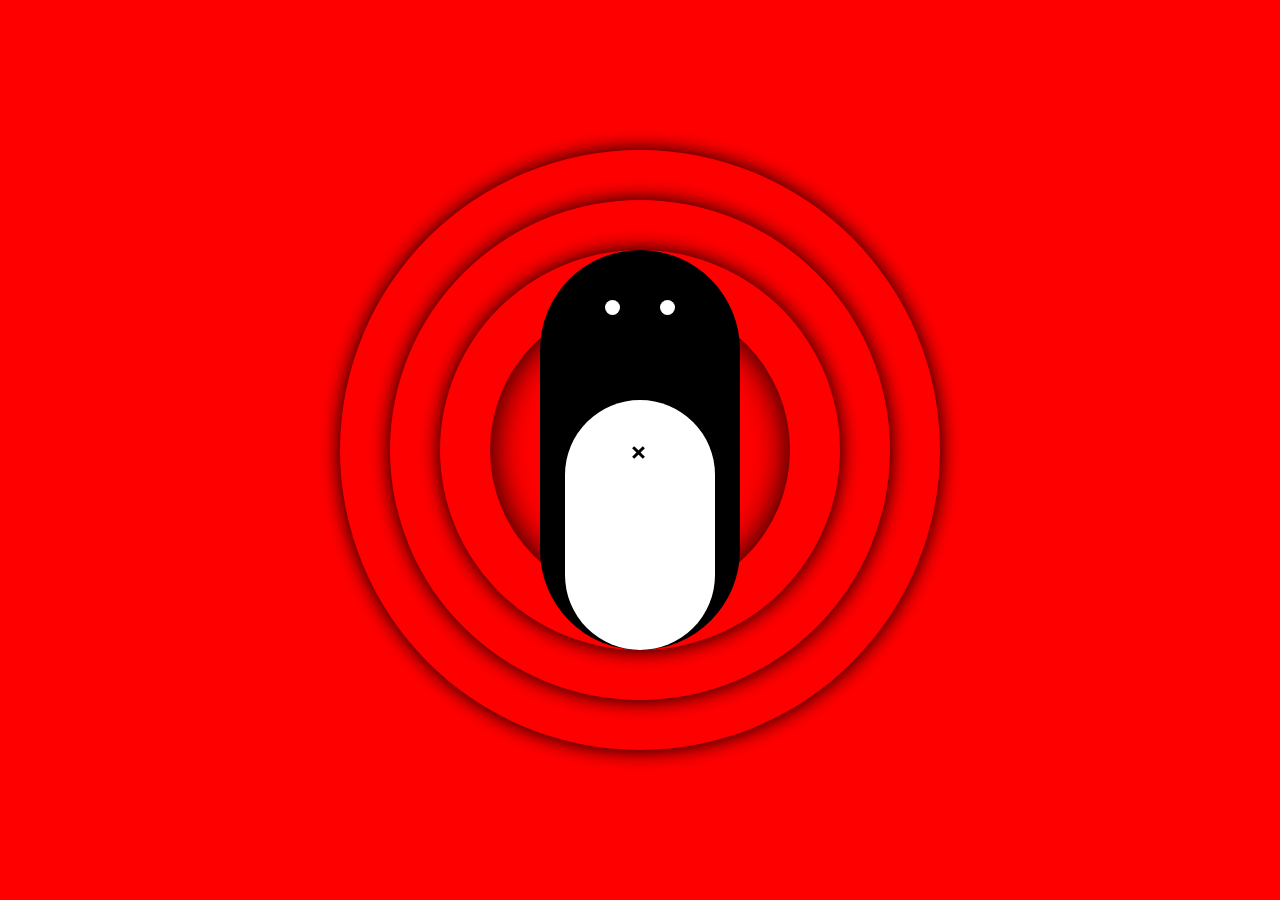
<file: index.html>
<!DOCTYPE html>
<html lang="fr">

<head>
    <meta charset="UTF-8">
    <meta name="viewport" content="width=device-width, initial-scale=1.0">
    <link href="/style.css" rel="stylesheet" />
    <title>Evaluation Ronan</title>
</head>

<body>
    <section class="premier-cercle">
        <div class="quatre-cercle">
            <div class="pingouin">
                <div class="ventre"></div>
            </div>
        </div>
    </section>
</body>

</html>
</file>
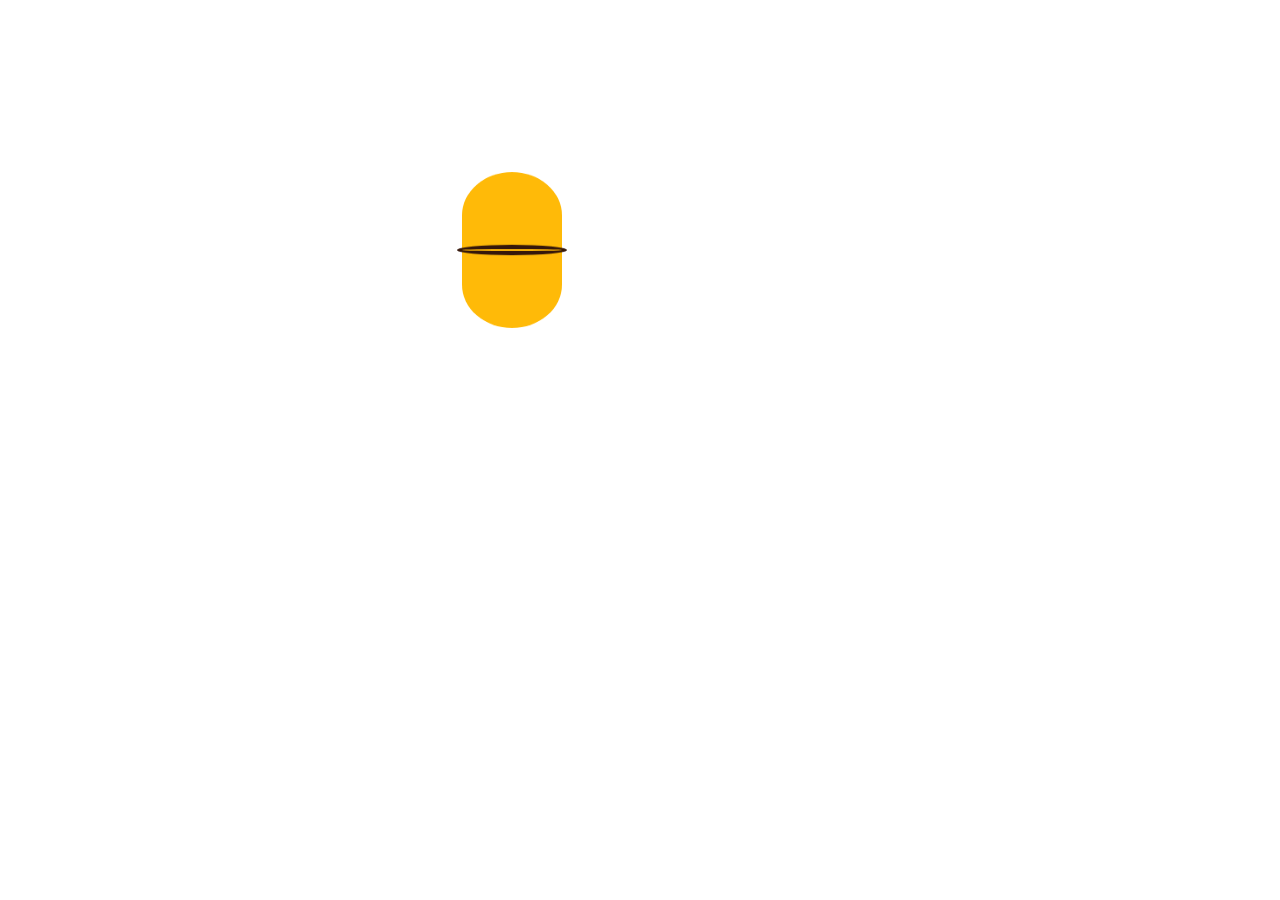
<file: test.html>
<!DOCTYPE html>
<html lang="en">
<head>
    <meta charset="UTF-8">
    <meta name="viewport" content="width=device-width, initial-scale=1.0">
    <link rel="stylesheet" href="test.css">
    <title>Effet 3D</title>
</head>
<body>
    <div class="scene">
        <div class="circle">
            <div class="element"></div>
        </div>
    </div>
</body>
</html>
</file>
<file: style.css>
* {
    box-sizing: border-box;
}

body {
    margin: 0;
    background: var(--couleur-fond);
    display: flex;
    align-items: center;
    justify-content: center;
    min-height: 100vh;
}

:root {
    --couleur-fond: red;
    --couleur-primaire: black;
    --couleur-secondaire: white;
    --couleur-tertiaire: orange;
}

.premier-cercle {
    width: 600px;
    height: 600px;
    box-shadow: 0 0 20px black;
    border-radius: 100%;
    display: flex;
    align-items: center;
    justify-content: center;
    position: relative;
}

.premier-cercle::before {
    content: '';
    position: absolute;
    width: 500px;
    height: 500px;
    box-shadow: 0 0 20px black;
    border-radius: 100%;
}

.premier-cercle::after {
    content: '';
    position: absolute;
    width: 400px;
    height: 400px;
    box-shadow: 0 0 20px black;
    border-radius: 100%;
}

.quatre-cercle {
    width: 300px;
    height: 300px;
    box-shadow: 0 0 35px black inset;
    border-radius: 100%;
    display: flex;
    align-items: center;
    justify-content: center;
}

.pingouin{
    height:400px;
    width:200px;
    border-radius: 150px;
    background: var(--couleur-primaire);
    animation: saut 1s alternate infinite;
    display: flex;
    align-items:end;
    justify-content: center;
    position:relative;
}

.pingouin::before{
    top: 50px;
    left:65px;
    border-radius: 50px;
    position:absolute;
    content:'';
    width: 15px;
    height: 15px;
    background: var(--couleur-secondaire);
}

.pingouin::after{
    top:50px;
    right:65px;
    border-radius: 50px;
    position: absolute;
    content:'';
    width: 15px;
    height: 15px;
    background: var(--couleur-secondaire);
}

.ventre{
    height:250px;
    width:150px;
    background: var(--couleur-secondaire);
    position: relative;
    border-radius: 150px;
}

.ventre::before{
    content: '';
    position: absolute;
    height: 15px;
    width: 3px;
    background: var(--couleur-primaire);
    top:45px;
    left:72px;
    transform: rotate(-45deg);
}

.ventre::after{
    content: '';
    position: absolute;
    height: 15px;
    width: 3px;
    background: var(--couleur-primaire);
    top:45px;
    left:72px;
    transform: rotate(45deg);
}

@keyframes saut {
    0%{
        transform: translateX(0%);
    
    }

    100%{
        transform: translateY(10%);
    }
}
</file>
<file: test.css>
body, html {
    height: 100%;
    margin: 0;
    overflow: hidden;
}

*{
    margin:0;
    box-sizing: border-box;
}

.scene {
    width: 80%;
    height: 500px;
    display: flex;
    justify-content: center;
    align-items: center;
    transform-style: preserve-3d;
    background-image: url(https://img.freepik.com/free-vector/brown-soil-texture-background_1308-20483.jpg?size=626&ext=jpg&ga=GA1.1.632798143.1705622400&semt=ais);
    transform: rotate3d(1, 0, 0, 30deg);
    transform-style: preserve-3d;
    background-repeat: no-repeat;
    background-size: cover;
}

.circle {
    border-radius: 50%;
    width: 100px;
    height: 2px;
    outline: thick solid #35170b;
    background: #35170b;
    color: #fff;
    transform-style: preserve-3d;
    display: flex;
    align-items: center;
    justify-content: center;
}

.element {
    border-radius: 50px;
    width: 100px;
    height: 180px;
    background-color: #ffba08;
    color: #000;
    animation: moveThroughRing 2s infinite linear;
}

@keyframes moveThroughRing {
    0%, 100% {
        transform: rotate3d(-1,0,-1,1deg) translateY(150px);
    }

    50% {
        transform: rotate3d(-1,0,-1,1deg) translateY(-40px);
    }
}
</file>
